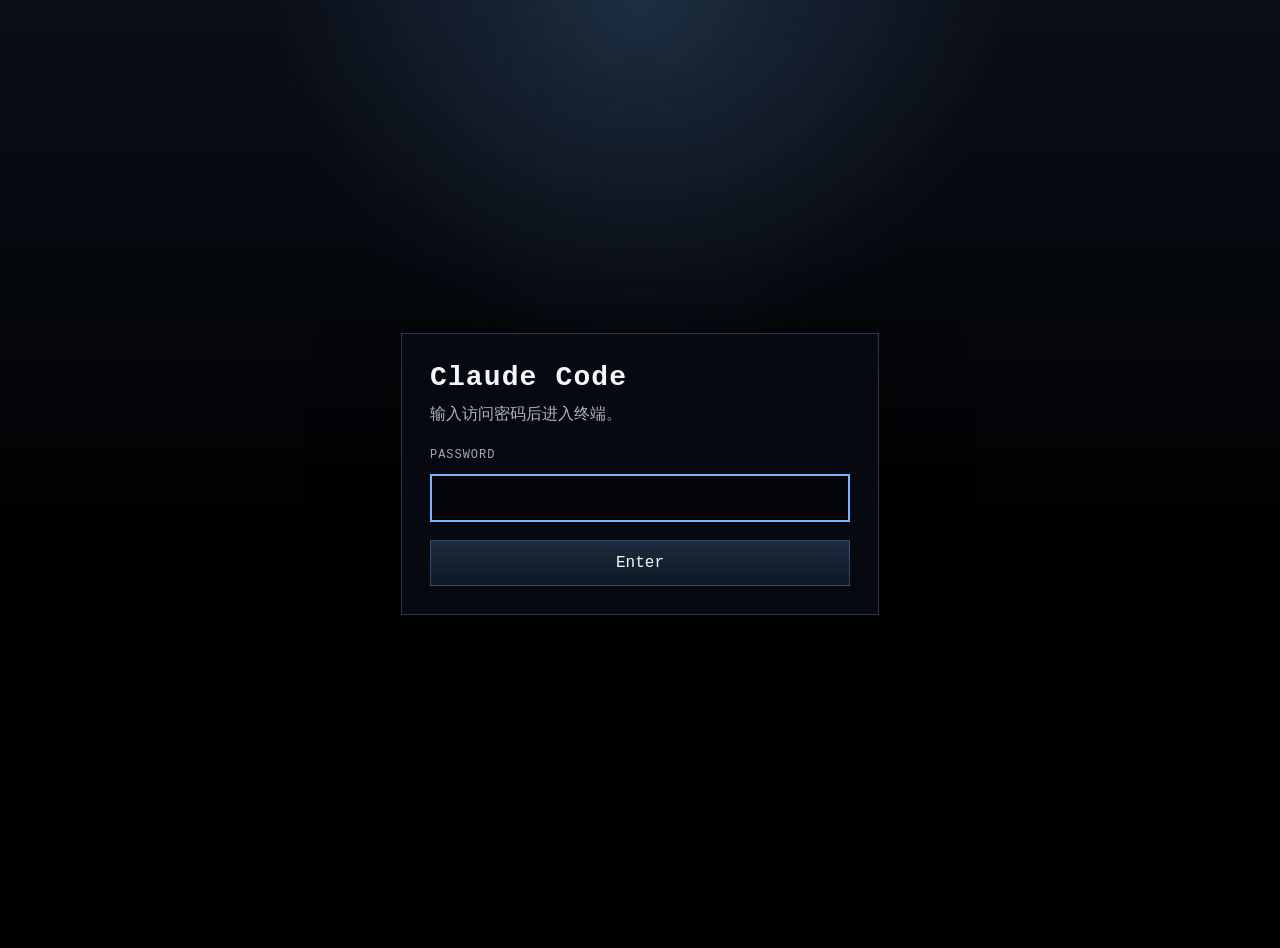
<file: static/login.html>
<!doctype html>
<html lang="zh-CN">
<head>
  <meta charset="utf-8">
  <meta name="viewport" content="width=device-width, initial-scale=1">
  <title>Claude Code Login</title>
  <link rel="stylesheet" href="/static/login.css">
</head>
<body>
  <main class="login-shell">
    <section class="login-card">
      <h1>Claude Code</h1>
      <p class="login-copy">输入访问密码后进入终端。</p>
      <p id="loginError" class="login-error" hidden>密码错误，请重试。</p>
      <form action="/login" method="post" class="login-form">
        <label for="password">Password</label>
        <input id="password" name="password" type="password" autocomplete="current-password" required autofocus>
        <button type="submit">Enter</button>
      </form>
    </section>
  </main>
  <script>
    const params = new URLSearchParams(window.location.search);
    if (params.get("error")) {
      document.getElementById("loginError").hidden = false;
    }
  </script>
</body>
</html>
</file>
<file: static/login.css>
:root {
  color-scheme: dark;
  background:
    radial-gradient(circle at top, rgba(117, 183, 255, 0.18), transparent 32%),
    linear-gradient(180deg, #0a0f18, #000 60%);
}

html,
body {
  margin: 0;
  min-height: 100%;
  font-family: "SF Mono", "JetBrains Mono", "Menlo", "Monaco", monospace;
}

body {
  min-height: 100vh;
  color: #f5f7fb;
  background: transparent;
}

.login-shell {
  min-height: 100vh;
  display: grid;
  place-items: center;
  padding: 24px;
}

.login-card {
  width: min(100%, 420px);
  padding: 28px;
  border: 1px solid rgba(117, 183, 255, 0.28);
  background: rgba(7, 11, 18, 0.9);
  box-shadow: 0 24px 80px rgba(0, 0, 0, 0.45);
}

.login-card h1 {
  margin: 0 0 10px;
  font-size: 28px;
  font-weight: 600;
  letter-spacing: 0.04em;
}

.login-copy {
  margin: 0 0 20px;
  color: rgba(245, 247, 251, 0.72);
  line-height: 1.6;
}

.login-error {
  margin: 0 0 18px;
  color: #ff8e8e;
}

.login-form {
  display: grid;
  gap: 12px;
}

.login-form label {
  font-size: 12px;
  letter-spacing: 0.08em;
  text-transform: uppercase;
  color: rgba(245, 247, 251, 0.66);
}

.login-form input,
.login-form button {
  height: 46px;
  border-radius: 0;
  border: 1px solid rgba(117, 183, 255, 0.3);
  background: rgba(0, 0, 0, 0.45);
  color: inherit;
  font: inherit;
}

.login-form input {
  padding: 0 14px;
}

.login-form input:focus {
  outline: none;
  border-color: #75b7ff;
  box-shadow: 0 0 0 1px #75b7ff inset;
}

.login-form button {
  cursor: pointer;
  margin-top: 6px;
  background: linear-gradient(180deg, rgba(117, 183, 255, 0.2), rgba(117, 183, 255, 0.08));
}

.login-form button:hover {
  background: linear-gradient(180deg, rgba(117, 183, 255, 0.3), rgba(117, 183, 255, 0.12));
}
</file>
